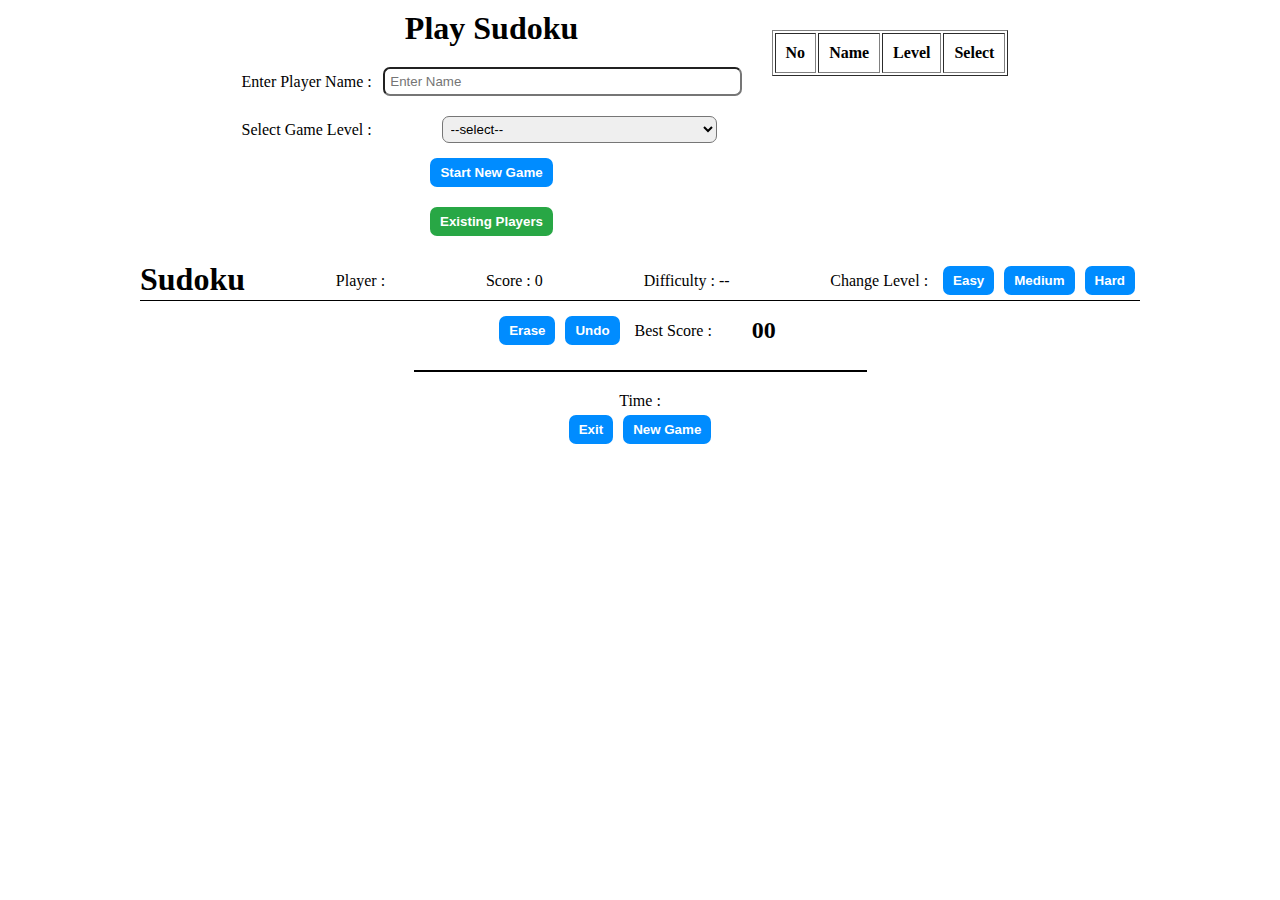
<file: index.html>
<!DOCTYPE html>
<html lang="en">
  <head>
    <meta charset="UTF-8" />
    <meta name="viewport" content="width=device-width, initial-scale=1.0" />
    <title>Sudoku Game</title>
    <link rel="stylesheet" href="./style.css" />
  </head>
  <body>
    <div class="container">
      <div class="d-flex justify-center">
        <div>
          <div class="mtb">
            <h1 class="text-center">Play Sudoku</h1>
          </div>

          <!-- form for take input player name and game difficulties  -->
          <form action="" onsubmit="takePlayerInput(event)">
            <div class="form-control mtb">
              <label for="">Enter Player Name : </label>
              <input placeholder="Enter Name" id="inputPlayerName" />
            </div>
            <div class="form-control mtb">
              <label>Select Game Level :</label>
              <select name="" id="gameLevelSelect">
                <option value="">--select--</option>
                <option value="easy">Easy</option>
                <option value="medium">Medium</option>
                <option value="hard">Hard</option>
              </select>
            </div>

            <div class="form-btn mtb d-flex justify-center">
              <button type="submit" class="newPlayer" id="newGameBtn">Start New Game</button>
            </div>
          </form>
          <!-- form end  -->
          <div class="form-btn mtb d-flex justify-center">
            <button class="oldPlayer" onclick="existingPlayer()">
              Existing Players
            </button>
          </div>
        </div>
        <div>
          <div class="playerData">
            <table border="1" cellpadding="10px">
              <thead>
                <th>No</th>
                <th>Name</th>
                <th>Level</th>
                <th>Select</th>
              </thead>
              <tbody id="tbody"></tbody>
            </table>
          </div>
        </div>
      </div>
    </div>
    <div class="container">
      <div class="d-flex header">
        <h1 class="gameTitle">Sudoku</h1>
        <p class="playerName align-center">
          Player : <span id="player"> </span>
        </p>
        <p class="playerScore align-center">
          Score : <span id="score">0</span>
        </p>
        <p class="gamelevel align-center">
          Difficulty : <span id="level">--</span>
        </p>
        <div class="d-flex">
          <p class="align-center">Change Level :</p>
          <button onclick="easyLevel()" id="easy" class="levelBtn">Easy</button>
          <button onclick="mediumLevel()" id="medium" class="levelBtn">
            Medium
          </button>
          <button onclick="hardLevel()" id="hard" class="levelBtn">Hard</button>
        </div>
      </div>
    </div>

    <div class="container">
      <div class="d-flex justify-center">
        <div class="d-flex justify-center">
          <button class="levelBtn" id="eraseBtn">Erase</button>
          <button class="levelBtn" id="undoBtn" onclick="">Undo</button>
        </div>
        <div class="d-flex justify-center">
          <p class="align-center">Best Score :<h2 class="align-center" id="playername"></h2> <h2 class="align-center" id="bestScore">00</h2> </p>
        </div>
      </div>

      <div class="game-body">
        <div class="game-board" id="gameBoard"></div>
      </div>
      <div class="d-flex justify-center">
        <div class="game-number d-flex justify-center" id="correctNumber"></div>
      </div>
      <div class="timer d-flex justify-center">
        <p>Time : <span id="time"></span></p>
      </div>
      <div class="d-flex justify-center">
        <button class="levelBtn" id="exitBtn" onclick="exitFromGame()">
          Exit
        </button>
        <button class="levelBtn" id="resetBtn" onclick="resetGame()">
          New Game
        </button>
      </div>
    </div>
  </body>

  <script src="./app.js"></script>
</html>
</file>
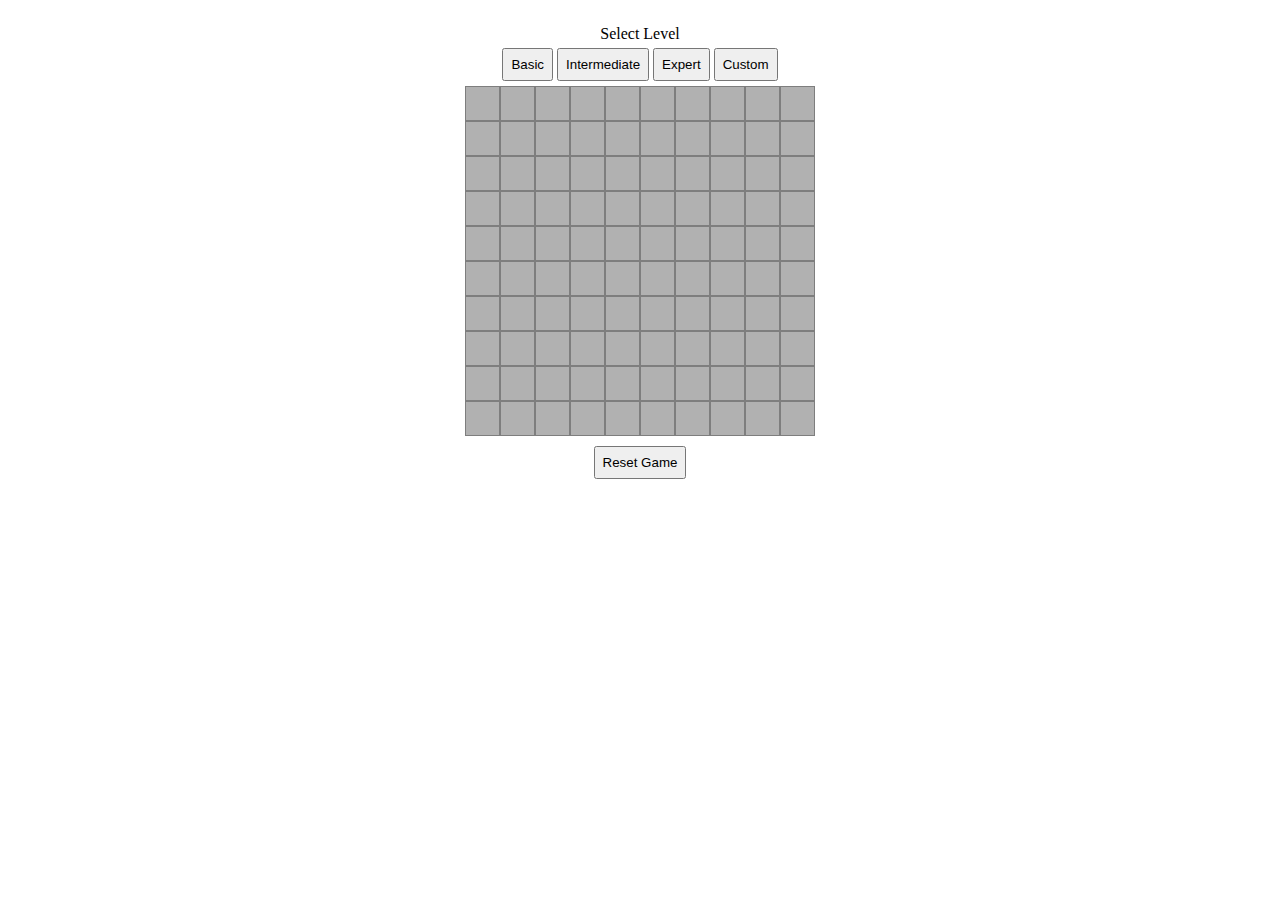
<file: MineSweeperGame/index.html>
<!DOCTYPE html>
<html lang="en">

<head>
    <meta charset="UTF-8">
    <meta name="viewport" content="width=device-width, initial-scale=1.0">
    <title>Mines game</title>
    <link rel="stylesheet" href="./style.css">
</head>

<body>
    <center>
        <div>
            <p>Select Level</p>
            <div>
                <button class="selectLevel" id="basic" data="false" onclick="selectBasic()">Basic</button>
                <button class="selectLevel" id="inter" data="false" onclick="selectIntermediate()">Intermediate</button>
                <button class="selectLevel" id="expert" data="false" onclick="selectExpert()">Expert</button>
                <button class="selectLevel" id="false" data="false" onclick="customSelect()">Custom</button>
            </div>
        </div>
        <div class="minesArea" >

        </div>
        <div>
            <button onclick="ResetGame()" >
                Reset Game
            </button>
        </div>
    </center>
</body>
<script src="./index.js"></script>
</html>
</file>
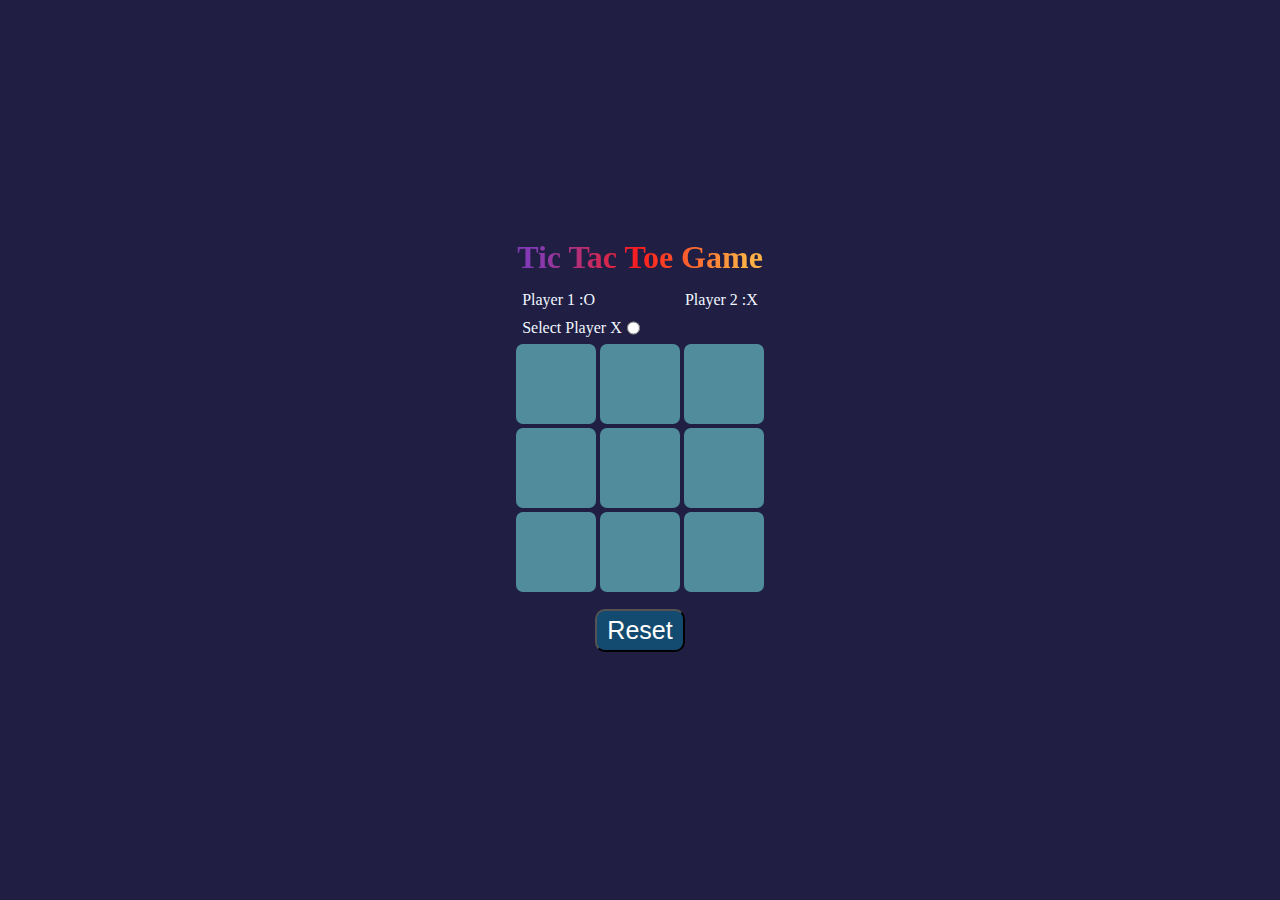
<file: Tic_toc_toe/index.html>
<!DOCTYPE html>
<html lang="en">

<head>
    <meta charset="UTF-8">
    <meta name="viewport" content="width=device-width, initial-scale=1.0">
    <title>Tic Toc Toe</title>
    <link rel="stylesheet" href="./style.css">
</head>

<body>
    <div class="d-flex justify-center align-center mainbox">
        <div class="gameZone d-flex justify-center flex-wrap align-center">
            <div>
                <h1>Tic Tac Toe Game</h1>
               <div class="d-flex justify-between"> <p> Player 1 :<span id="selectPlayer"></span></p>
                <p> Player 2 :<span id="selectPlayer2"></span></p></div>
                <div class="d-flex">
                    <p id="player">Select Player X</p> 
                    <input type="radio" value="X" name="name" id="valX">
                </div>
            </div>

            <div class="d-flex justify-center flex-wrap">
                <button id="box" class="boxs"></button>
                <button id="box" class="boxs"></button>
                <button id="box" class="boxs"></button>
                <button id="box" class="boxs"></button>
                <button id="box" class="boxs"></button>
                <button id="box" class="boxs"></button>
                <button id="box" class="boxs"></button>
                <button id="box" class="boxs"></button>
                <button id="box" class="boxs"></button>
            </div>
            <div>
                <p class="result text-center"></p>

                <button class="reset" onclick="resetGame()">Reset</button>
            </div>
        </div>
    </div>
</body>
<script src="./index.js"></script>

</html>
</file>
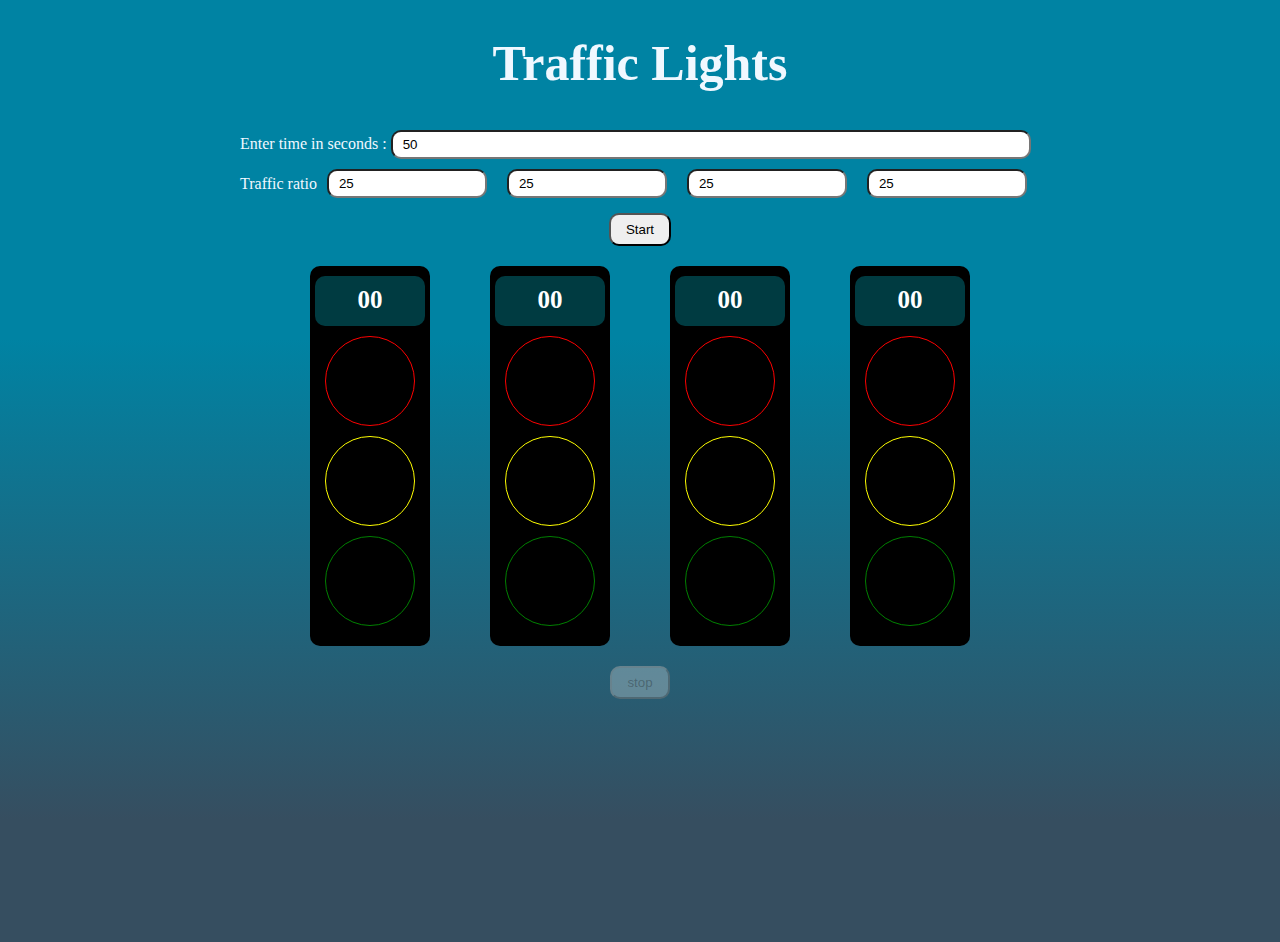
<file: Traffic_Signal/index.html>
<!DOCTYPE html>
<html lang="en">

<head>
  <meta charset="UTF-8" />
  <meta name="viewport" content="width=device-width, initial-scale=1.0" />
  <title>Traffic light</title>
  <link rel="stylesheet" href="./style.css" />
</head>

<body>
  <div class="container">
    <div class="title text-center">
      <h1>Traffic Lights</h1>
    </div>
    <div class="userInput">
      <label for="">Enter time in seconds : </label>
      <input id="userInput" type="number" placeholder="e.x => 120" name="timer" id="totalTime" value="50" />
      <div class="d-flex">
        <div style="align-content: center">
          <label for="">Traffic ratio</label>
        </div>

        <div class="d-flex ratioInputField">
          <input type="number" placeholder="Enter ratio in percentage" id="1st" value="25"
            class="traffic_ratio" /><br />
          <input type="number" placeholder="Enter ratio in percentage" id="2nd" value="25"
            class="traffic_ratio" /><br />
          <input type="number" placeholder="Enter ratio in percentage" value="25" id="3rd"
            class="traffic_ratio" /><br />
          <input type="number" placeholder="Enter ratio in percentage" value="25" id="4th"
            class="traffic_ratio" /><br />
        </div>
      </div>

      <div class="center">
        <button onclick="startTrafficLight()" class="startTime">Start</button>
      </div>
    </div>

    <div class="center">
      <div class="trafficSignals center">
        <div>
          <div class="timer">
            <p class="text-center" id="timer">00</p>
          </div>
          <div class="red" id="red"></div>
          <div class="yellow" id="yellow"></div>
          <div class="green" id="green"></div>
        </div>
      </div>
      <div class="trafficSignals center">
        <div>
          <div class="timer">
            <p class="text-center" id="timer">00</p>
          </div>
          <div class="red" id="red"></div>
          <div class="yellow" id="yellow"></div>
          <div class="green" id="green"></div>
        </div>
      </div>
      <div class="trafficSignals center">
        <div>
          <div class="timer">
            <p class="text-center" id="timer">00</p>
          </div>
          <div class="red" id="red"></div>
          <div class="yellow" id="yellow"></div>
          <div class="green" id="green"></div>
        </div>
      </div>
      <div class="trafficSignals center">
        <div>
          <div class="timer">
            <p class="text-center" id="timer">00</p>
          </div>
          <div class="red" id="red"></div>
          <div class="yellow" id="yellow"></div>
          <div class="green" id="green"></div>
        </div>
      </div>
    </div>
  </div>
  <div class="center">
    <button onclick="stop()" class="stopBtn" disabled>stop</button>
  </div>
</body>

<script src="./app.js"></script>


</html>
</file>
<file: style.css>
* {
  margin: 0;
  padding: 0;
  box-sizing: border-box;
}
.container {
  width: 1000px;
  margin: 0 auto;
}

.d-flex {
  display: flex;
}
.align-center {
  align-content: center;
  margin: 0 10px;
}
.text-center {
  text-align: center;
}

.justify-center {
  justify-content: center;
}

.mtb {
  margin: 10px 0;
}
.form-control { 
  width: 500px;
  display: flex;
}
.form-control label{
  width: 40%;
  align-content: center;
}
.form-control input {
  width: 100%;
  margin: 10px 0;
  padding: 5px;
  border-radius: 7px;
}

select {
  width: 55%;
  padding: 4px;
  border-radius: 7px;
}

button {
  padding: 5px 10px;
  margin: 5px;
}

.playerData {
  margin: 30px;
}

td,
th {
  padding: 10px;
}

.header {
  margin: 10px 0;
  border-bottom: 1px solid rgb(0, 0, 0);
  justify-content: space-between;
}

.game-body {
  margin: 20px 0;
  display: flex;
  justify-content: center;
}

.game-board {
  border: 1px solid black;
  height: auto;
  width: 453px;
  display: flex;
  flex-wrap: wrap;
}

.gameBox {
  width: 50px;
  height: 50px;
  border: 1px solid rgb(184, 184, 184);
  text-align: center;
  align-content: center;
  font-size: 25px;
}

.inputNumbers{
  padding: 10px;
  font-size: 25px;
  border-radius: 10px;
  margin: 5px;
  color: aliceblue;
  background-color: rgb(0, 140, 255);
  cursor: pointer;
}

.active{
  background-color: rgba(0, 140, 255, 0.73);
}

.levelBtn,.newPlayer,.oldPlayer,.select,.delete{
  background-color: rgb(0, 140, 255);
  color: white;
  font-weight: 600;
  border: none;
  border-radius: 7px;
  padding: 7px 10px;
}

.oldPlayer{
  background-color: #28a745;
}

.select{
  background-color: #28a745;
} 
.delete{
  background-color: #C82333;
}
</file>
<file: MineSweeperGame/style.css>
*{
    margin: 0;
    padding: 0;
    box-sizing: border-box;
}
body{
    margin: 25px;
}
.minesArea{
    display:flex;
    flex-wrap: wrap;
    user-select: none;
}
.minesArea .mineBtn{
    background-color: rgb(177, 177, 177);
    border: 1px solid rgb(126, 126, 126);
    width: 35px;
    height: 35px;
}
.selectLevel{
    margin: 5px 0;
}

button{
    padding: 7px;
    margin: 10px;
}
</file>
<file: Tic_toc_toe/style.css>
* {
    margin: 0;
    padding: 0;
    box-sizing: border-box;
}

.d-flex {
    display: flex;
}

.justify-center {
    justify-content: center;
}
.justify-between{
    justify-content: space-between;
}
.flex-wrap {
    flex-wrap: wrap;
}

.align-center {
    align-content: center;
}

.d-none {
    display: none;
}

.text-center {
    text-align: center;
}

body {
    background-color: #201E43;
    color: aliceblue;
}

.mainbox {
    width: min(1000px, 90%);
    height: 100vh;
    margin: auto;
}

.gameZone {
    width: 300px;
}

.gameZone h1 {
    margin-bottom: 10px;
    background: linear-gradient(90deg, rgba(131,58,180,1) 8%, rgba(253,29,29,1) 50%, rgba(252,176,69,1) 93%);
    background-clip: text;
    color: transparent;
    font-weight: 800;
}

.boxs {
    width: 80px;
    height: 80px;
    margin: 2px;
    font-size: 40px;
    border: transparent;
    background-color: #508C9B;
    border-radius: 7px;
}

.reset {
    margin: 10px;
    padding: 5px 10px;
    background-color: #134B70;
    color: white;
    font-size: 25px;
    border-radius: 10px;
}

.result {
    margin: 5px 0;
}

.select {
    margin: 0 20px;
}

p {
    margin: 5px;
}
</file>
<file: Traffic_Signal/style.css>
* {
  box-sizing: border-box;
}
.container {
  max-width: 800px;
  margin: 0 auto;
}

body {
  background: linear-gradient(
    0deg,
    rgba(54, 78, 96, 1) 13%,
    rgba(0, 131, 163, 1) 64%
  );
  height: 100vh;
  color: aliceblue;
}
.center {
  display: flex;
  justify-content: center;
}
.d-flex {
  display: flex;
}
.text-center {
  text-align: center;
}

.trafficSignals {
  width: 120px;
  height: auto;
  background-color: black;
  padding: 10px;
  border-radius: 10px;
  margin: 10px 30px;
}

.red {
  width: 90px;
  height: 90px;
  border: 1px solid red;
  border-radius: 50%;
  margin: 10px;
}
.yellow {
  width: 90px;
  height: 90px;
  border: 1px solid yellow;
  border-radius: 50%;
  margin: 10px;
}
.green {
  width: 90px;
  height: 90px;
  border: 1px solid green;
  border-radius: 50%;
  margin: 10px;
}

.title {
  font-size: 25px;
}

.text-head {
  color: white;
}

input {
  width: 80%;
  padding: 5px 10px;
  border-radius: 10px;
  margin: 5px 0;
}

.ratioInputField {
  width: 90%;
}

.ratioInputField input {
  margin: 5px 10px;
}

button {
  margin: 10px 0;
  padding: 7px 15px;
  border-radius: 10px;
  cursor: pointer;
}

.timeZone {
  margin: 10px 0;
}

.timer {
  border-radius: 10px;
  height: 50px;
  background-color: rgb(0, 59, 65);
  padding: 10px;
  color: rgb(255, 255, 255);

  font-weight: 600;
}

p {
  margin: 0;
  font-size: 25px;
  align-content: center;
}

.yellowBlink{
  background-color: yellow;
  box-shadow: 0px 0px 50px yellow;
}
</file>
